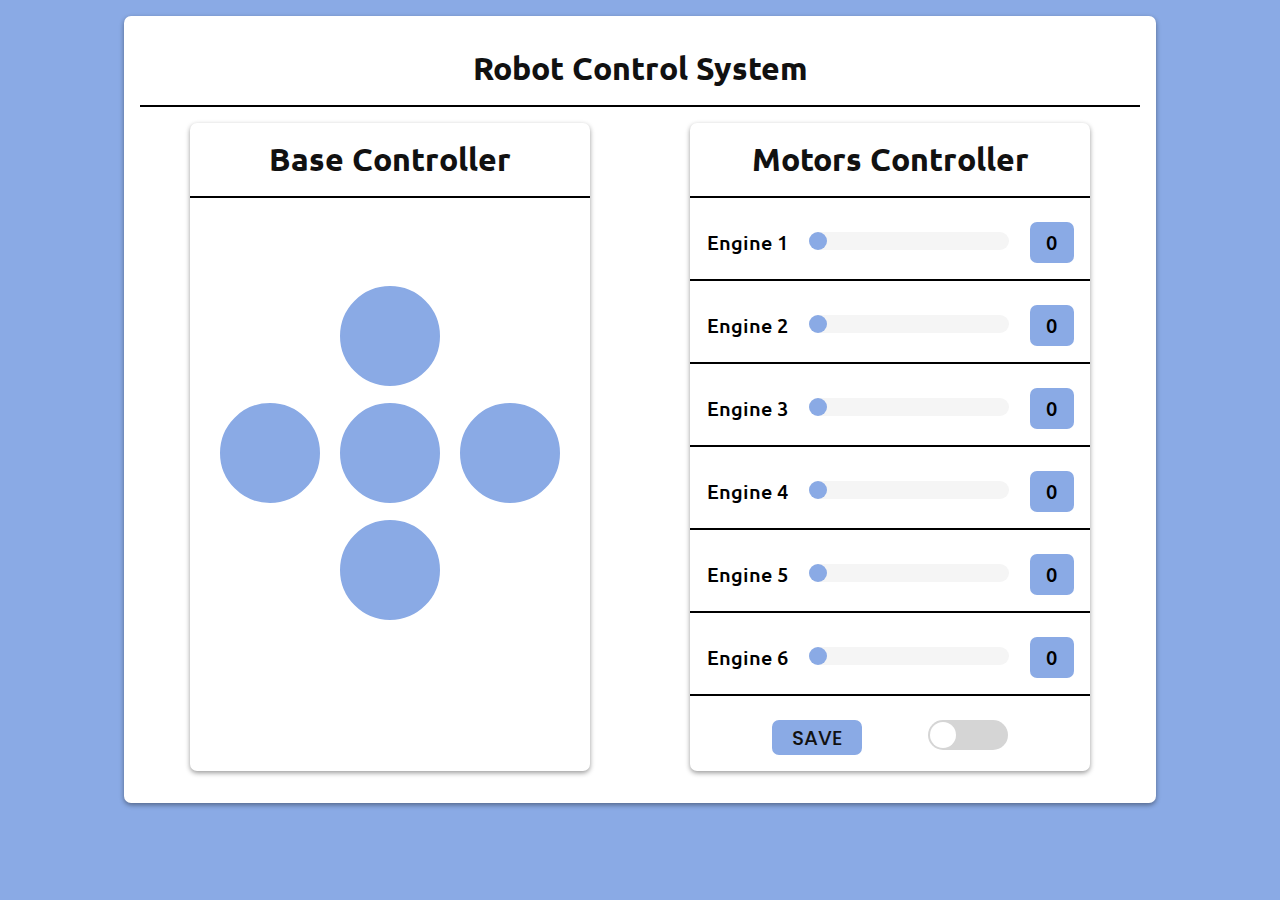
<file: index.html>
<?php

include_once('database/arm.db.php');

$engineValues = getMotorsValue();
$isPower = getArmPower();

if (isset($_POST['submit'])) {

  updateMotors();

  $engineValues = getMotorsValue();
}
?>

<!DOCTYPE html>
<html lang="en">

<head>

  <meta charset="UTF-8">
  <meta http-equiv="X-UA-Compatible" content="IE=edge">
  <meta name="viewport" content="width=device-width, initial-scale=1.0">

  <title>Robot Control System</title>

  <link rel="stylesheet" href="style.css">
  <link rel="stylesheet" href="css/arm.css">
  <link rel="stylesheet" href="css/base.css">

  <link rel="stylesheet" href="https://pro.fontawesome.com/releases/v5.10.0/css/all.css"
    integrity="sha384-AYmEC3Yw5cVb3ZcuHtOA93w35dYTsvhLPVnYs9eStHfGJvOvKxVfELGroGkvsg+p" crossorigin="anonymous" />

  <script src="https://code.jquery.com/jquery-3.5.1.min.js"
    integrity="sha256-9/aliU8dGd2tb6OSsuzixeV4y/faTqgFtohetphbbj0=" crossorigin="anonymous"></script>
</head>

<body>

  <main>

    <div class="header">
      <h1>Robot Control System</h1>
    </div>

    <div class="main">

      <div id="inc-base" style="display: inherit;"></div>

      <div id="inc-arm" style="display: inherit;"></div>

    </div>

  </main>

  <script src="main.js"></script>

  <script>
    window.watsonAssistantChatOptions = {
      integrationID: "6825ab6e-8de9-48ae-a9e7-592ef24daec8", // The ID of this integration.
      region: "eu-gb", // The region your integration is hosted in.
      serviceInstanceID: "c4c20ac7-0e61-4440-b921-1ad79488a627", // The ID of your service instance.
      onLoad: function (instance) {
        instance.render();
      }
    };
    setTimeout(function () {
      const t = document.createElement('script');
      t.src = "https://web-chat.global.assistant.watson.appdomain.cloud/loadWatsonAssistantChat.js";
      document.head.appendChild(t);
    });
  </script>

</body>

</html>
</file>
<file: style.css>
@import url("https://fonts.googleapis.com/css2?family=Poppins:wght@400;500;600;700&family=Ubuntu:wght@400;500;700&display=swap");
* {
    margin: 0;
    padding: 0;
    font-family: "Ubuntu", "Poppins", sans-serif;
}

body {
    background-color: #8aaae5;
}

main {
    justify-content: space-between;
    margin: 1rem auto;
    padding: 1rem;
    background-color: white;
    border-radius: 7px;
    box-shadow: 0 2px 5px rgba(0, 0, 0, 0.4);
    width: 1000px;
    max-width: 100%;
    overflow: hidden;
    text-align: center;
}

.main {
    display: flex;
    flex-wrap: wrap;
    justify-content: space-around;
}

button {
    border: 2px solid #8aaae5;
    background: #8aaae5;
    color: #111;
    font-family: "Poppins", sans-serif;
    font-size: 20px;
    font-weight: 500;
    text-align: center;
    text-transform: uppercase;
    cursor: pointer;
}

button:hover, button:active {
    background: none;
    color: #111;
}

button:hover, button:active {
    background: none;
    color: #111;
}

.container {
    width: 400px;
    margin: 1rem auto;
    border-radius: 7px;
    box-shadow: 0 2px 5px rgba(0, 0, 0, 0.4);
    overflow: hidden;
    text-align: center;
}

/* the title style */

.header {
    border-bottom: 2px solid black;
    padding: 1rem 1.875rem;
    margin-bottom: 0;
}

.header h1 {
    margin: 0;
    color: #111111;
}

@media screen and (max-width:415px) {
    main {
        height: auto;
        width: 350px;
        margin-left: 0.75rem;
        margin-right: 0.75rem;
    }
    .main {
        flex-direction: column;
        justify-content: space-between;
        margin-top: 1rem;
    }
}
</file>
<file: css/arm.css>
/* slider box style */

.slider-box {
    font-size: 1.25rem;
    font-weight: 500;
    margin: 0.5rem 0;
    padding: 1rem;
    border-bottom: 2px solid black;
}

.range-value {
    display: inline-block;
    padding: 7px;
    width: 30px;
    text-align: center;
    background: #8aaae5;
    border-radius: 7px;
}

/* slider style */

.range {
    margin: 0 1rem;
    width: 200px;
    -webkit-appearance: none;
    outline: #111111;
    background: whitesmoke;
    border-radius: 50px;
}

.range::-webkit-slider-thumb {
    -webkit-appearance: none;
    width: 18px;
    height: 18px;
    border-radius: 50%;
    background: #8aaae5;
}

/* button style */

.buttons {
    padding: 1rem;
    display: flex;
    justify-content: space-evenly;
}

/* save button style */

.arm-btn {
    border-radius: 7px;
    width: 90px;
    height: 35px;
}

/* on/off button style */

input[type="checkbox"] {
    -webkit-appearance: none;
    appearance: none;
    height: 30px;
    width: 80px;
    background: #d5d5d5;
    border-radius: 50px;
    /* margin: auto; */
    cursor: pointer;
    position: relative;
}

input[type="checkbox"]::before {
    content: "";
    position: absolute;
    height: 26px;
    width: 26px;
    background-color: white;
    border-radius: 50%;
    outline: none;
    left: 2px;
    top: 2px;
}

/* input[type="checkbox"]:after {
    content: "off";
    position: absolute;
    font-family: "Poppins", sans-serif;
    font-size: 20px;
    font-weight: 500;
    left: 910px;
} */

input[type="checkbox"]:checked {
    background: #19d28f;
}

input[type="checkbox"]:checked::before {
    background: #4b4d57;
    left: 50px;
}

/* input[type="checkbox"]:checked:after {
    content: "on";
} */

@media screen and (max-width:415px) {
    .arm-main {
        margin: 1rem 0 1.5rem 0;
        width: 350px;
    }
    .header {
        padding: 1rem 1rem;
    }
    .header h1 {
        font-size: 1.75rem;
    }
    .slider-box {
        padding: 1rem 0;
    }
    .range {
        margin: 0 0.5rem;
        width: 170px;
    }
    .range-value {
        padding: 5px;
        width: 30px;
        font-size: 1rem;
    }
}
</file>
<file: css/base.css>
/* main button styling for the remote control */

.remote-btn {
    width: 100px;
    height: 100px;
    border-radius: 50%;
}

.remote-btn i {
    width: 50px;
    height: 50px;
    font-size: 50px;
    justify-content: center;
}

/* up button div, middle line button div */

.up, .middle {
    margin-bottom: 1rem;
}

.stop-btn {
    margin: 0 1rem;
}

/* remote-panel  style*/

.remote-panel {
    margin-top: 5.5rem;
}

@media screen and (max-width:415px) {
    .main-base {
        width: 350px;
        /* margin: 20% 2rem; */
    }
    .remote-btn {
        width: 80px;
        height: 80px;
    }
    .remote-btn i {
        width: 45px;
        height: 45px;
        font-size: 45px;
    }
    .remote-panel {
        margin: 1rem 0;
        padding: 0.5rem;
    }
}
</file>
